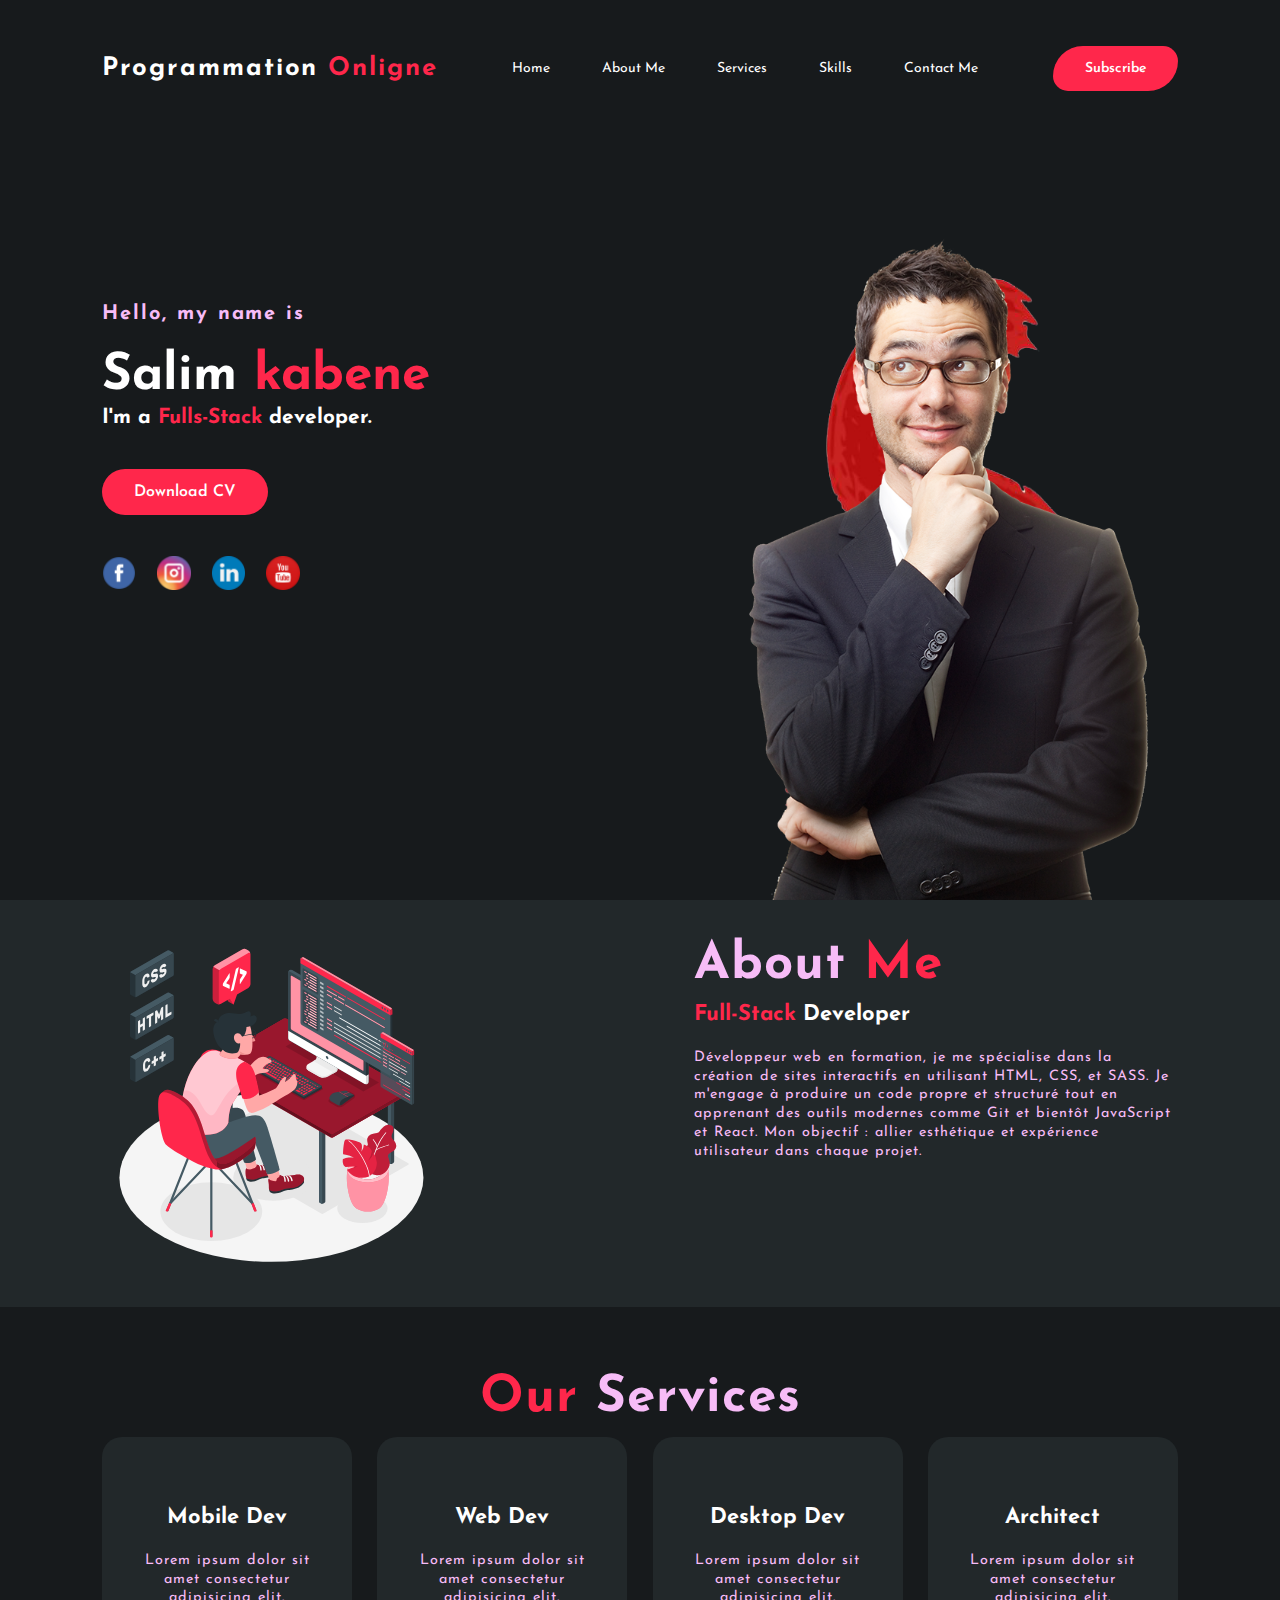
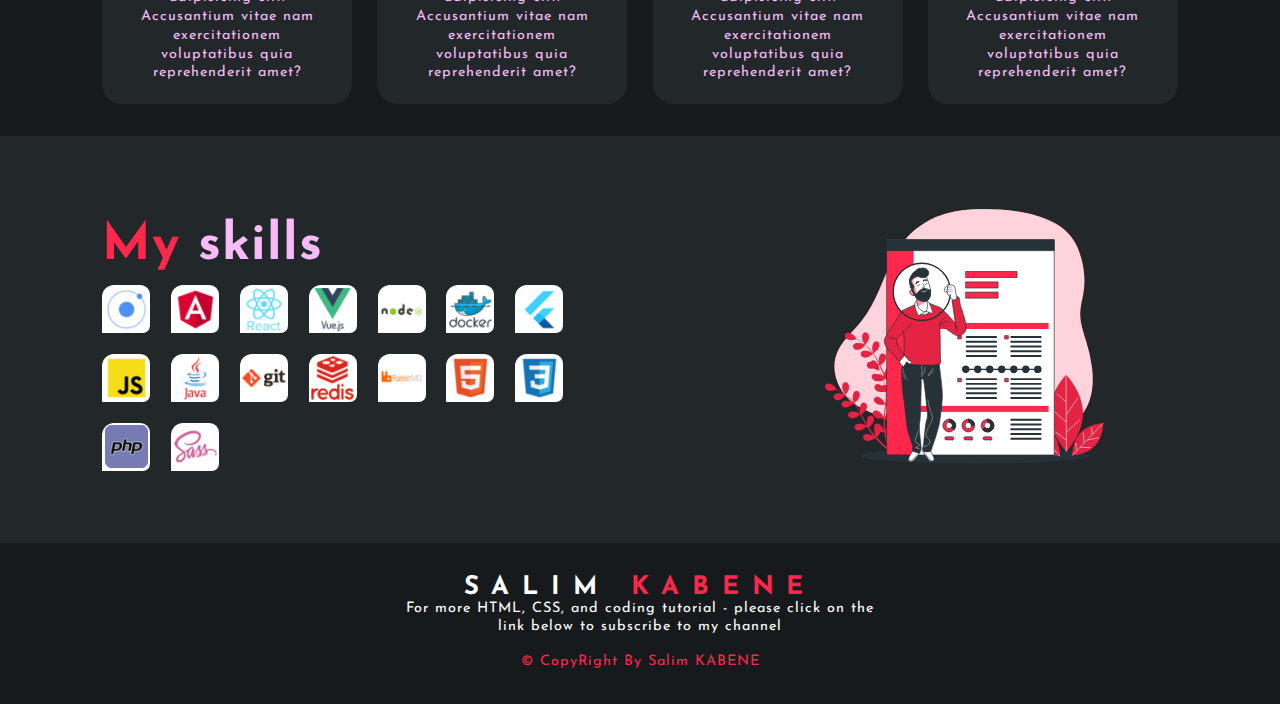
<file: projet01-portfolio-clone/index.html>
<!DOCTYPE html>
<html lang="fr">
<head>
    <meta charset="UTF-8">
    <meta http-equiv="X-UA-Compatible" content="IE=edge">
    <meta name="viewport" content="width=device-width, initial-scale=1.0">
    <meta name="description" content="Best free online courses ...">
    <meta name="keywords" content="html, css, sass, dev web, web, programmation, site web, react">
    <!-- fonts -->
    <link href="https://fonts.googleapis.com/css2?family=Josefin+Sans:ital,wght@0,100..700;1,100..700&display=swap" rel="stylesheet">
    
    <!-- font-awesome -->
    <link rel="stylesheet" href="https://cdnjs.cloudflare.com/ajax/libs/font-awesome/6.6.0/css/all.min.css" 
          integrity="sha512-Kc323vGBEqzTmouAECnVceyQqyqdsSiqLQISBL29aUW4U/M7pSPA/gEUZQqv1cwx4OnYxTxve5UMg5GT6L4JJg==" 
          crossorigin="anonymous" referrerpolicy="no-referrer" />
    <!-- icon de site -->
    <link rel="shortcut icon" href="assets/icons/myIcon-x128.ico">
    <!-- styles -->
    <link rel="stylesheet" href="css/styles.css">
    <title>Portfolio Clone</title>
</head>
<body>
    <section class="home" id="home">
        <nav>
            <h2>Programmation<span> Onligne</span></h2>
            <ul id="actions">
                <li><a href="#home">home</a></li>
                <li><a href="#home">about Me</a></li>
                <li><a href="#home">services</a></li>
                <li><a href="#home">skills</a></li>
                <li><a href="#home">contact Me</a></li>
            </ul>
            <a href="#" class="btn-sub">Subscribe</a>
            <button id="menu-phone">
                <span></span>
                <span></span>
                <span></span>
            </button>
        </nav>
        <div class="content">
            <div class="container-texts">
                <h4>Hello, my name is</h4>
                <h1>Salim <span>kabene</span></h1>
                <h3>I'm a <span>Fulls-Stack</span> developer.</h3>
                <a href="#" class="btn-down"> Download CV</a>
                <div class="social">
                    <a href="#"><img src="assets/images/facebook.png" alt="icon facebook"></a>
                    <a href="#"><img src="assets/images/instagram.png" alt="icon facebook"></a>
                    <a href="#"><img src="assets/images/linkedin.png" alt="icon facebook"></a>
                    <a href="#" target="_blank"><img src="assets/images/youtube.png"  alt="icon facebook"></a>
                </div>
            </div>
            <div class="container-images">
                <img class="shape" src="assets/images/shape.png" alt="image arriere plan">
                <img class="mypic" src="assets/images/mypic.png" alt="mon images">
            </div>
        </div>
    </section>
    <section class="about">
        <div class="container-imgs">
            <img src="assets/images/me.svg" alt="images descriptif about">
        </div>
        <div class="container-texts">
            <p class="about-titre-h1">About <span>Me</span></p>
            <h5><span>Full-Stack</span> Developer</h5>
            <p>
                Développeur web en formation, je me spécialise dans la création de 
                sites interactifs en utilisant HTML, CSS, et SASS. Je m'engage à 
                produire un code propre et structuré tout en apprenant des outils
                 modernes comme Git et bientôt JavaScript et React. 
                 Mon objectif : allier esthétique et expérience utilisateur dans chaque projet.
            </p>
        </div>
    </section>
    <section class="services">
        <p class="text-center service-titre-h1"><span>Our</span> Services</p>
        <div class="box">
            <div class="card">
                <em class="fas fa-mobile-alt"></em>
                <h5>Mobile Dev</h5>
                <div class="paragh">
                    <p>Lorem ipsum dolor sit amet consectetur adipisicing elit. 
                        Accusantium vitae nam exercitationem voluptatibus 
                        quia reprehenderit amet?
                    </p>
                </div>
            </div>
            <div class="card">
                <em class="far fa-file-code"></em>
                <h5>Web Dev</h5>
                <div class="paragh">
                    <p>Lorem ipsum dolor sit amet consectetur adipisicing elit. 
                        Accusantium vitae nam exercitationem voluptatibus 
                        quia reprehenderit amet?
                    </p>
                </div>
            </div>
            <div class="card">
                <em class="fas fa-laptop-code"></em>
                <h5>Desktop Dev</h5>
                <div class="paragh">
                    <p>Lorem ipsum dolor sit amet consectetur adipisicing elit. 
                        Accusantium vitae nam exercitationem voluptatibus 
                        quia reprehenderit amet?
                    </p>
                </div>
            </div>
            <div class="card">
                <em class="fas fa-sitemap"></em>
                <h5>Architect</h5>
                <div class="paragh">
                    <p>Lorem ipsum dolor sit amet consectetur adipisicing elit. 
                        Accusantium vitae nam exercitationem voluptatibus 
                        quia reprehenderit amet?
                    </p>
                </div>
            </div>
        </div>
    </section>
    <section class="skills">
        <div class="container-skills">
            <p class="skills-titre-h1"><span>My</span> skills</p>
            <div class="content-skills">
                <div class="skill"><img src="assets/images/ionic.png" alt=""></div>
                <div class="skill"><img src="assets/images/angular.png" alt=""></div>
                <div class="skill"><img src="assets/images/react.png" alt=""></div>
                <div class="skill"><img src="assets/images/vuejs.png" alt=""></div>
                <div class="skill"><img src="assets/images/nodejs.png" alt=""></div>
                <div class="skill"><img src="assets/images/docker.png" alt=""></div>
                <div class="skill"><img src="assets/images/flutter.png" alt=""></div>
                <div class="skill"><img src="assets/images/js.png" alt=""></div>
                <div class="skill"><img src="assets/images/java.png" alt=""></div>
                <div class="skill"><img src="assets/images/git.png" alt=""></div>
                <div class="skill"><img src="assets/images/redis.png" alt=""></div>
                <div class="skill"><img src="assets/images/rabbitmq.png" alt=""></div>
                <div class="skill"><img src="assets/images/html.png" alt=""></div>
                <div class="skill"><img src="assets/images/css.png" alt=""></div>
                <div class="skill"><img src="assets/images/php.png" alt=""></div>
                <div class="skill"><img src="assets/images/sass.png" alt=""></div>
            </div>
        </div>
        <div class="container-imgs">
            <img src="assets/images/skills.svg" alt="images descriptif skills">
        </div>
    </section> 
    <footer>
        <div class="content-footer">
            <h2>Salim <span>Kabene</span></h2>
            <p>For more HTML, CSS, and coding tutorial - please click on the link below to subscribe to my channel</p>
            <p class="end">&copy; CopyRight By Salim KABENE</p>
        </div>
    </footer>

    <script src="js/script.js"></script>
</body>
</html>
</file>
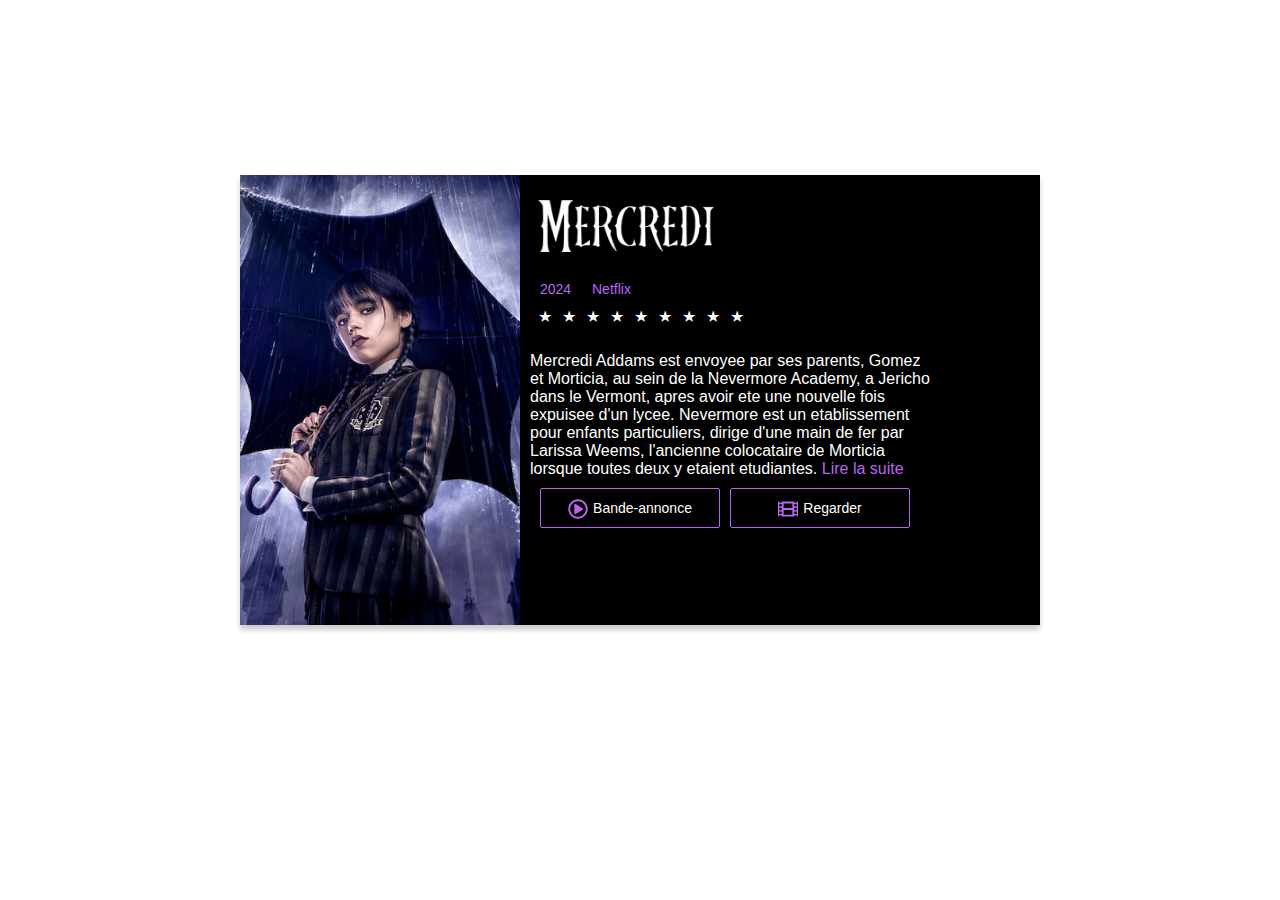
<file: projet02-learn-flexbox-grid/index.html>
<!DOCTYPE html>
<html lang="en">
<head>
	<meta charset="UTF-8">
	<meta http-equiv="X-UA-Compatible" content="IE=edge">
	<meta name="viewport" content="width=device-width, initial-scale=1.0">
	<link rel="stylesheet" href="css/styles.css">
	<title>learn flex & grid</title>
</head>
<body>
   <div class="card">
    <div class="card-img"></div>
	<div class="content">
		<div class="logo">
			<img src="assets/images/CarteSerieTv/logo.png" alt="">
		</div>
		<div class="infos">
			<p>2024</p>
			<p>Netflix</p>
		</div>
		<div class="classement">
			<p class="stars">★</p>
			<p class="stars">★</p>
			<p class="stars">★</p>
			<p class="stars">★</p>
			<p class="stars">★</p>
			<p class="stars">★</p>
			<p class="stars">★</p>
			<p class="stars">★</p>
			<p class="stars">★</p>
		</div>
		<div class="synopsis">
			<p>
				Mercredi Addams est envoyee par ses parents, Gomez et Morticia, 
				au sein de la Nevermore Academy, a Jericho dans le Vermont, apres avoir ete une 
				nouvelle fois expuisee d'un lycee. Nevermore est un etablissement pour 
				enfants particuliers, dirige d'une main de fer par Larissa Weems, 
				l'ancienne colocataire de Morticia lorsque toutes deux y etaient etudiantes.
				<a href="#"><span>Lire la suite</span></a>
			</p>
		</div>
		
		<div class="btns">
			<div class="btn">
				<span class="icon">
					<img src="assets/images/CarteSerieTv/playicon.svg" alt="icon lecture video ">
				</span>
				Bande-annonce
			</div>
			<div class="btn">
				<span class="icon">
					<img src="assets/images/CarteSerieTv/filmicon.svg" alt="icon lecture video ">
				</span>
				Regarder
			</div>
		</div>
	</div>
   </div>
</body>
</html>
</file>
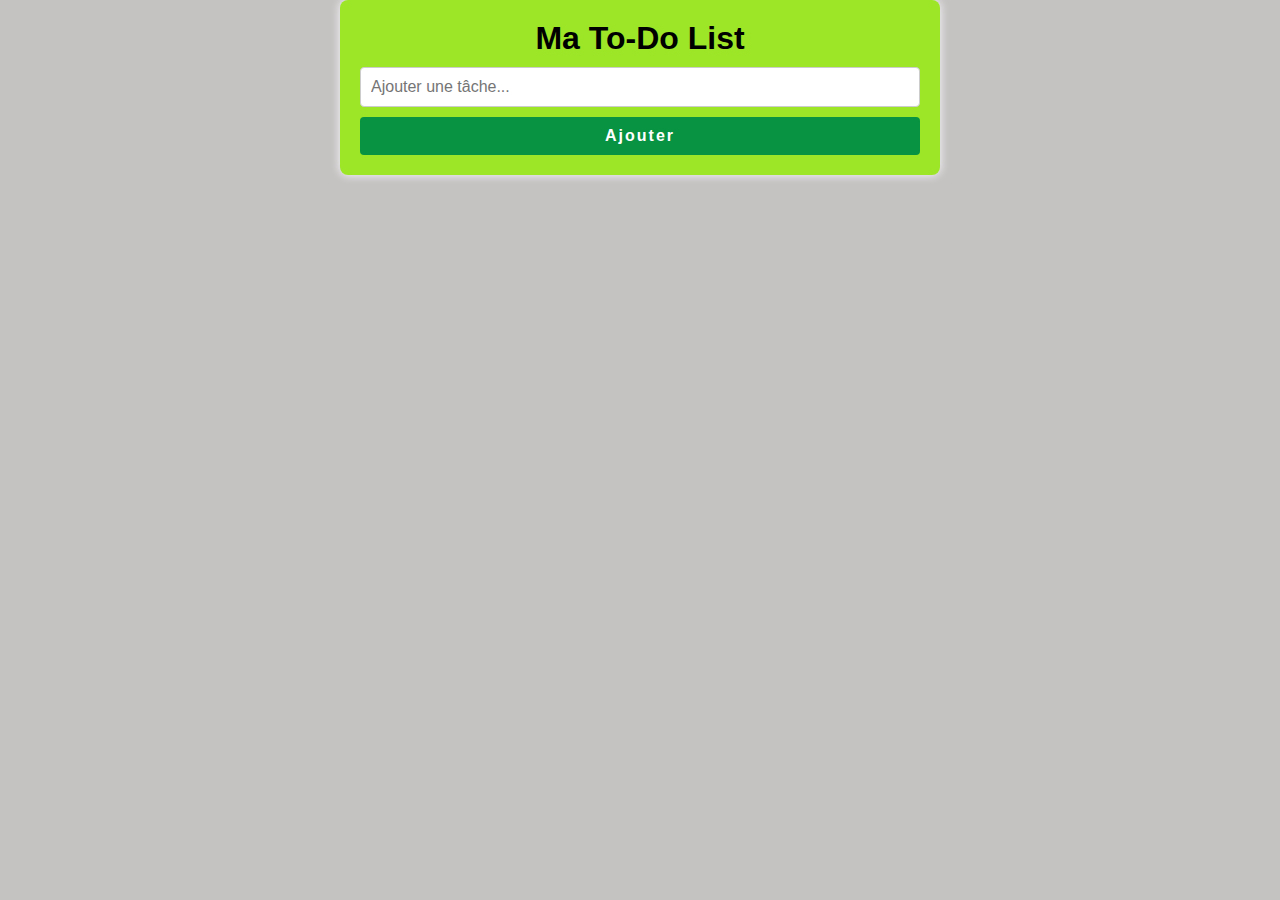
<file: projet03-formation-ChatGpt/index.html>
<!DOCTYPE html>
<html lang="fr">
<head>
  <meta charset="UTF-8">
  <meta name="viewport" content="width=device-width, initial-scale=1.0">
  <link rel="stylesheet" href="css/styles.css">
  <title>Ma To-Do List</title>
</head>
<body>
    <div class="container">
        <h1>Ma To-Do List</h1>
        <input type="text" id="taskInput" placeholder="Ajouter une tâche...">
        <button id="addTaskButton">Ajouter</button>
        <ul id="taskList"></ul>
    </div>
    <script src="js/script.js"></script>
    
</body>
</html>
</file>
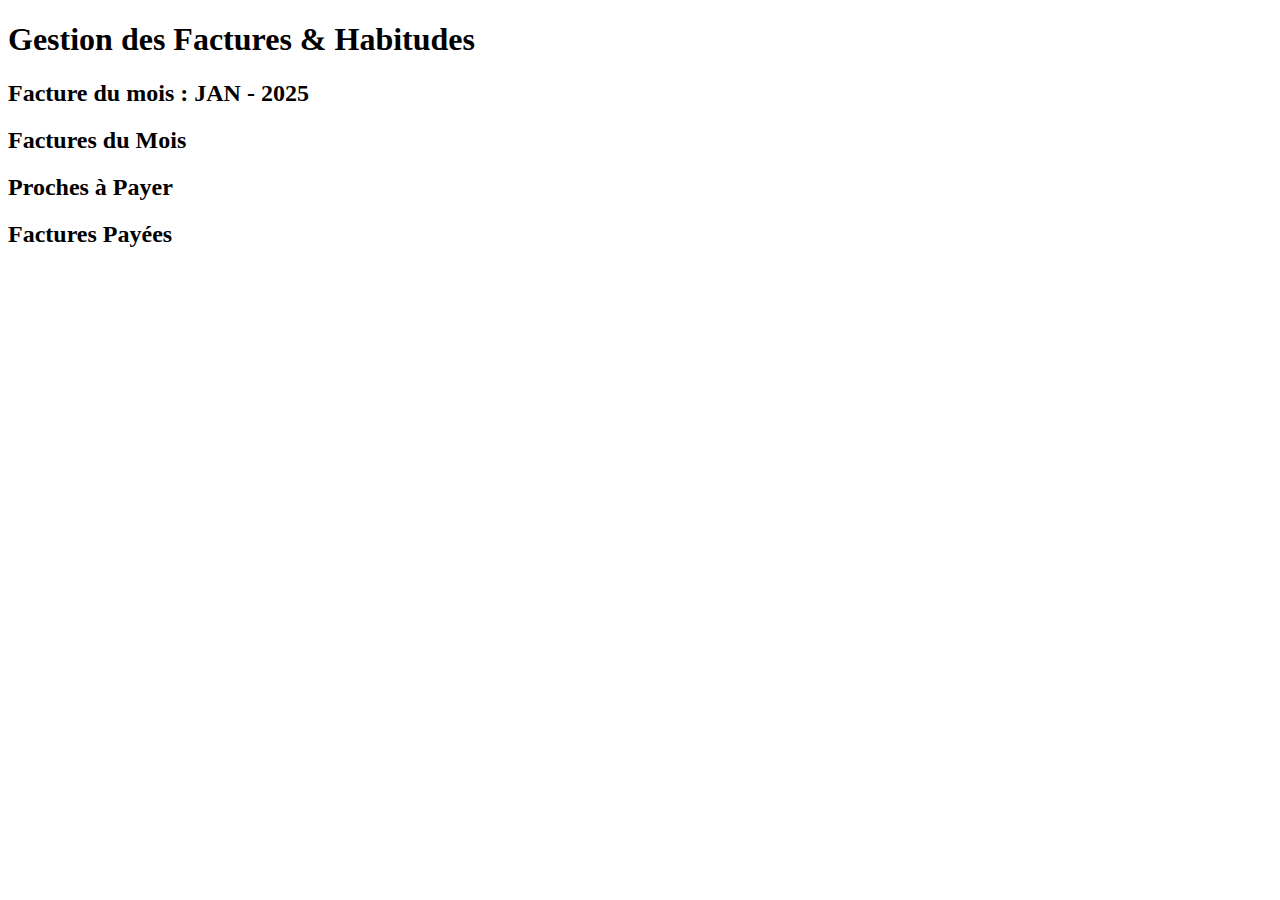
<file: projet04-Gestion-facture/index.html>
<!DOCTYPE html>
<html lang="fr">
<head>
  <meta charset="UTF-8">
  <meta name="viewport" content="width=device-width, initial-scale=1.0">
  <title>Gestion des Factures & Habitudes</title>
  <link rel="stylesheet" href="css/styles.css">
</head>
<body>
    <div class="container">
        <header>
          <h1>Gestion des Factures & Habitudes</h1>
          <h2>Facture du mois : <span>JAN - 2025</span></h2>
        </header>
        <main>
          <section id="monthly-bills">
            <h2>Factures du Mois</h2>
            <ul></ul>
          </section>
          <section id="upcoming-bills">
            <h2>Proches à Payer</h2>
            <ul></ul>
          </section>
          <section id="paid-bills">
            <h2>Factures Payées</h2>
            <ul></ul>
          </section>
        </main>
    </div>
    <script src="js/script.js"></script>
</body>
</html>
</file>
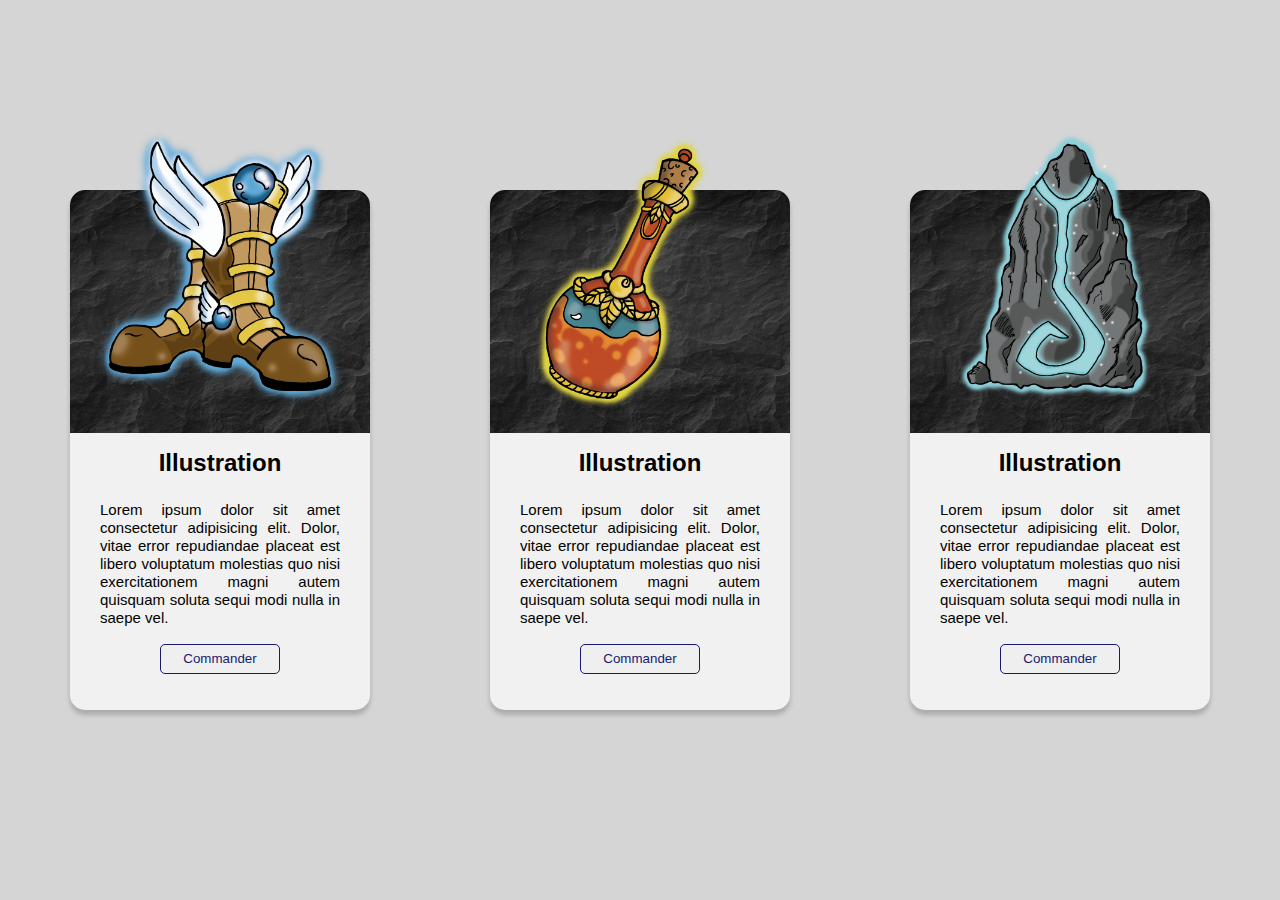
<file: projet02-learn-flexbox-grid/exo_carteOverSize/index.html>
<!DOCTYPE html>
<html lang="en">
<head>
    <meta charset="UTF-8">
    <meta http-equiv="X-UA-Compatible" content="IE=edge">
    <meta name="viewport" content="width=device-width, initial-scale=1.0">
    <link rel="stylesheet" href="css/styles.css">
    <title>Carte Oversize</title>
</head>
<body>
    <div class="cartes">
        <div class="colors">
            <img src="imges/img-01.png" alt="">
        </div>
        <h2 class="title">Illustration</h2>
        <p class="info">
            Lorem ipsum dolor sit amet consectetur adipisicing elit.
            Dolor, vitae error repudiandae placeat est libero voluptatum 
            molestias quo nisi exercitationem magni autem quisquam soluta 
            sequi modi nulla in saepe vel.
        </p>
        <div class="box-btn">
            <button class="btn">Commander</button>
        </div>
    </div>
    <div class="cartes">
        <div class="colors">
            <img src="imges/img-02.png" alt="">
        </div>
        <h2 class="title">Illustration</h2>
        <p class="info">
            Lorem ipsum dolor sit amet consectetur adipisicing elit.
            Dolor, vitae error repudiandae placeat est libero voluptatum 
            molestias quo nisi exercitationem magni autem quisquam soluta 
            sequi modi nulla in saepe vel.
        </p>
        <div class="box-btn">
            <button class="btn">Commander</button>
        </div>
    </div>
    <div class="cartes">
        <div class="colors">
            <img src="imges/img-03.png" alt="">
        </div>
        <h2 class="title">Illustration</h2>
        <p class="info">
            Lorem ipsum dolor sit amet consectetur adipisicing elit.
            Dolor, vitae error repudiandae placeat est libero voluptatum 
            molestias quo nisi exercitationem magni autem quisquam soluta 
            sequi modi nulla in saepe vel.
        </p>
        <div class="box-btn">
            <button class="btn">Commander</button>
        </div>
    </div>
</body>
</html>
</file>
<file: projet01-portfolio-clone/css/styles.css>
@import url("https://fonts.googleapis.com/css2?family=Josefin+Sans:ital,wght@0,100..700;1,100..700&display=swap");
html {
  font-family: "Josefin Sans", sans-serif;
  font-size: 16px;
  color: #ffffff;
}

h2 {
  font-size: 1.6rem;
  letter-spacing: 0.12rem;
  cursor: pointer;
}

span {
  color: #ff274b;
}

nav {
  padding: 2.9rem 8%;
  display: flex;
  justify-content: space-between;
  align-items: center;
  font-size: 14px;
}
nav li {
  list-style-type: none;
  display: inline-block;
  margin: 0.8rem 1.5rem;
}
nav a {
  color: #ffffff;
  text-decoration: none;
  text-transform: capitalize;
  transition: 0.3s;
}
nav a:hover {
  color: #ff274b;
}

h1, .skills .skills-titre-h1, .services .service-titre-h1, .about .about-titre-h1 {
  font-size: 3.2rem;
  margin: 1.7rem 0 0.3rem;
}

h3 {
  font-size: 1.3rem;
  margin-bottom: 3.5rem;
}

h4 {
  font-size: 1.25rem;
  letter-spacing: 0.12rem;
  color: #f7bcf7;
}

p {
  color: #f7bcf7;
  letter-spacing: 1px;
  line-height: 1.3;
  font-size: 0.9rem;
}

h5 {
  font-size: 1.37rem;
  margin-bottom: 1.5rem;
}

footer {
  padding: 2rem 8%;
  background-color: #171a1c;
}

*, *::after, *::before {
  margin: 0;
  padding: 0;
  box-sizing: border-box;
}

/*-------------------------------------------------------
---------------------- la section Home
-------------------------------------------------------*/
.home {
  display: flex;
  flex-direction: column;
  width: 100%;
  height: 100vh;
  color: #ffffff;
  background-color: #171a1c;
}

.btn, .btn-down, .btn-sub {
  background-color: #ff274b;
  color: #ffffff;
  text-decoration: none;
  font-weight: 600;
  padding: 0.81rem 1.87rem;
  border: 2px solid transparent;
  transition: 0.3s;
}
.btn:hover, .btn-down:hover, .btn-sub:hover {
  color: #ff274b;
  font-weight: 600;
  background-color: transparent;
  border: 2px solid #ffffff;
}

.btn-sub {
  border-radius: 30px 15px 30px 15px;
}

.btn-down {
  border-radius: 30px;
}

.content {
  flex-grow: 1;
  display: flex;
  align-items: center;
  justify-content: space-between;
  padding: 0 8%;
}

.container-texts {
  position: relative;
  bottom: 70px;
}

.social {
  margin-top: 3.5rem;
}
.social img {
  margin-right: 1rem;
  width: 2.1rem;
  transition: 0.3s;
}
.social img:hover {
  transform: scale(1.2);
}
.social a {
  text-decoration: none;
}

.container-images {
  width: 45%;
  height: 90%;
  position: relative;
  align-self: flex-end;
}
.container-images img {
  bottom: 0;
  left: 50%;
  height: 100%;
  position: absolute;
  transform: translateX(-50%);
  transition: bottom 1s, left 1s;
}
.container-images:hover .shape {
  bottom: 40px;
}
.container-images:hover .mypic {
  left: 45%;
}
.container-images img.shape {
  width: 80%;
  height: 100%;
}

/*-------------------------------------------------------
---------------------- la section About
-------------------------------------------------------*/
.about {
  background-color: #22282a;
  padding: 2rem 8%;
  display: flex;
  align-items: center;
  justify-content: space-between;
}
.about .about-titre-h1 {
  font-weight: bold;
}
.about .container-texts {
  width: 45%;
}

.container-imgs {
  width: 35%;
}
.container-imgs img {
  width: 90%;
}

/*-------------------------------------------------------
---------------------- la section Services
-------------------------------------------------------*/
.services {
  background-color: #171a1c;
  padding: 2rem 8%;
}
.services .service-titre-h1 {
  font-weight: bold;
}

.text-center {
  text-align: center;
}

.box {
  display: flex;
  justify-content: space-between;
}
.box .card {
  width: 250px;
  background-color: #22282a;
  border-radius: 20px;
  padding: 1.3rem 2rem;
  text-align: center;
}
.box .card em {
  font-size: 3.12rem;
  text-align: center;
  color: #ff274b;
  margin: 2rem;
}

/*-------------------------------------------------------
---------------------- la section skills
-------------------------------------------------------*/
.skills {
  background-color: #22282a;
  padding: 2rem 8%;
  display: flex;
  align-items: center;
  justify-content: space-between;
}
.skills .skills-titre-h1 {
  font-weight: bold;
}
.skills .container-skills {
  width: 50%;
}

.container-skills {
  width: 35%;
}
.container-skills img {
  width: 90%;
}

.content-skills {
  display: flex;
  flex-wrap: wrap;
}
.content-skills .skill {
  width: 48px;
  height: 48px;
  background-color: #ffffff;
  border-radius: 25% 20% 15% 0;
  margin: 0 1.3rem 1.3rem 0;
  display: flex;
  justify-content: center;
  align-items: center;
}

/*-------------------------------------------------------
---------------------- la section footer
-------------------------------------------------------*/
.content-footer {
  display: flex;
  flex-direction: column;
  align-items: center;
  justify-content: center;
}
.content-footer h2 {
  text-transform: uppercase;
  letter-spacing: 0.8rem;
}
.content-footer p {
  color: #ffffff;
  text-align: center;
  width: 500px;
}
.content-footer .end {
  color: #ff274b;
  margin-top: 1rem;
}

/*-------------------------------------------------------
---------------------- menu mobile
-------------------------------------------------------*/
#menu-phone {
  display: none;
  position: relative;
  appearance: none;
  border: none;
  outline: none;
  background: none;
  user-select: none;
  cursor: pointer;
}
#menu-phone span {
  display: block;
  width: 33px;
  height: 4px;
  background-color: #ffffff;
  border-radius: 5px;
  transform-origin: 0 0;
  transition: 0.4s;
  margin-bottom: 5px;
}
#menu-phone.is-active span:nth-child(1) {
  transform: translate(0, -2px) rotate(45deg);
}
#menu-phone.is-active span:nth-child(2) {
  opacity: 0;
  transform: translateX(0px);
}
#menu-phone.is-active span:nth-child(3) {
  transform: translate(-3px, 3px) rotate(-45deg);
}
#menu-phone.is-active span {
  background-color: #ff274b;
}

/*-------------------------------------------------------
---------------------- @ media Queries
-------------------------------------------------------*/
@media only screen and (max-width: 575px) {
  html {
    font-size: 13px;
  }
  .container-images {
    display: none;
  }
  nav {
    position: fixed;
    top: 0;
    left: 0;
    right: 0;
    height: 82px;
    background-color: #171a1c;
    z-index: 2;
  }
  nav h2 {
    font-size: 1.1rem;
    margin-left: -20px;
  }
  nav ul {
    position: fixed;
    display: none;
    top: 0;
    left: 0;
    width: 100vw;
    height: 45vh;
    background-color: #22282a;
    box-shadow: 2px 3px 5px #ffffff;
  }
  nav ul li {
    text-align: center;
    display: block;
    margin: 20px;
  }
  nav ul.is-active {
    display: block;
  }
  nav > a {
    display: none;
  }
  .container-texts {
    bottom: 25px;
  }
  .social {
    margin-top: 4rem;
  }
  h3 {
    margin-bottom: 50px;
  }
  #menu-phone {
    display: block;
  }
  .about {
    justify-content: center;
  }
  .about .container-imgs {
    display: none;
  }
  .about .container-texts {
    width: 100%;
  }
  .box {
    justify-content: center;
    flex-wrap: wrap;
    gap: 1rem;
  }
  .skills .container-imgs {
    display: none;
  }
  .skills .container-skills {
    width: 100%;
    display: flex;
    align-items: center;
    justify-content: center;
    flex-direction: column;
  }
  .skills .content-skills {
    margin-top: 2rem;
    align-items: center;
    justify-content: center;
  }
  .skills .skill {
    width: 40px;
    height: 40px;
  }
  .content-footer p {
    width: 80%;
  }
}
@media only screen and (min-width: 575px) and (max-width: 767px) {
  html {
    font-size: 13px;
  }
  .container-images {
    display: none;
  }
  .content {
    padding-top: 82px;
  }
  nav {
    position: fixed;
    top: 0;
    left: 0;
    right: 0;
    height: 82px;
    background-color: #171a1c;
    z-index: 2;
    box-shadow: 2px 3px 5px #ffffff;
  }
  nav h2 {
    font-size: 2.1rem;
    margin-left: -20px;
  }
  nav ul {
    position: fixed;
    display: none;
    top: 0;
    left: 0;
    width: 100vw;
    height: 45vh;
    background-color: #22282a;
    box-shadow: 2px 3px 5px #ffffff;
  }
  nav ul li {
    text-align: center;
    display: block;
    margin: 20px;
  }
  nav ul.is-active {
    display: block;
  }
  nav > a {
    display: none;
  }
  .container-texts {
    bottom: 25px;
  }
  .social {
    margin-top: 4rem;
  }
  h3 {
    margin-bottom: 50px;
  }
  #menu-phone {
    display: block;
  }
  .about {
    justify-content: center;
  }
  .about .container-imgs {
    display: none;
  }
  .about .container-texts {
    width: 100%;
  }
  .box {
    justify-content: center;
    flex-wrap: wrap;
    gap: 1rem;
  }
  .skills .container-imgs {
    display: none;
  }
  .skills .container-skills {
    width: 100%;
    display: flex;
    align-items: center;
    justify-content: center;
    flex-direction: column;
  }
  .skills .content-skills {
    margin-top: 2rem;
    align-items: center;
    justify-content: center;
  }
  .skills .skill {
    width: 40px;
    height: 40px;
  }
  .content-footer p {
    width: 80%;
  }
}
@media only screen and (min-width: 768px) and (max-width: 991px) {
  html {
    font-size: 13px;
  }
  .container-images {
    display: none;
  }
  nav {
    position: fixed;
    top: 0;
    left: 0;
    right: 0;
    height: 82px;
    background-color: #171a1c;
    z-index: 2;
  }
  nav h2 {
    font-size: 1.1rem;
    margin-left: -20px;
  }
  nav ul {
    position: fixed;
    display: none;
    top: 0;
    left: 0;
    width: 100vw;
    height: 20vh;
    background-color: #22282a;
    box-shadow: 2px 3px 5px #ffffff;
  }
  nav ul li {
    text-align: center;
    display: block;
    margin: 20px;
  }
  nav ul.is-active {
    display: block;
  }
  nav > a {
    display: none;
  }
  .container-texts {
    bottom: 25px;
  }
  .social {
    margin-top: 4rem;
  }
  h3 {
    margin-bottom: 50px;
  }
  #menu-phone {
    display: block;
  }
  .home {
    width: 100%;
    height: 60vh;
  }
  nav h2 {
    font-size: 2.1rem;
    margin-left: -20px;
  }
  .about {
    justify-content: center;
  }
  .about .container-imgs {
    display: none;
  }
  .about .container-texts {
    width: 100%;
  }
  .box {
    justify-content: center;
    flex-wrap: wrap;
    gap: 1rem;
  }
  .skills .container-imgs {
    display: none;
  }
  .skills .container-skills {
    width: 100%;
    display: flex;
    align-items: center;
    justify-content: center;
    flex-direction: column;
  }
  .skills .content-skills {
    margin-top: 2rem;
    align-items: center;
    justify-content: center;
  }
  .skills .skill {
    width: 40px;
    height: 40px;
  }
  .content-footer p {
    width: 80%;
  }
}
@media only screen and (min-width: 992px) and (max-width: 1279px) {
  html {
    font-size: 13px;
  }
  .container-images img {
    width: 100%;
    height: 100%;
  }
  #menu-phone {
    display: block;
    margin-right: 20px;
  }
  .btn-sub {
    margin-right: -320px;
  }
  .content {
    margin-top: 5%;
  }
  nav {
    position: fixed;
    top: 0;
    left: 0;
    right: 0;
    height: 82px;
    background-color: #171a1c;
    z-index: 2;
  }
  nav h2 {
    font-size: 1.1rem;
    margin-left: -20px;
  }
  nav ul {
    position: fixed;
    display: none;
    top: 0;
    right: 0;
    width: 50%;
    height: 25vh;
    background-color: #22282a;
    box-shadow: 2px 3px 5px #ffffff;
  }
  nav ul li {
    text-align: center;
    display: block;
    margin: 20px;
  }
  nav ul.is-active {
    display: block;
  }
  .container-texts {
    bottom: 25px;
  }
  .social {
    margin-top: 4rem;
  }
  h3 {
    margin-bottom: 50px;
  }
  .home {
    width: 100%;
    height: 60vh;
  }
  nav h2 {
    font-size: 2.1rem;
    margin-left: -20px;
  }
  .about {
    justify-content: center;
  }
  .about .container-texts {
    width: 60%;
  }
  .box {
    justify-content: center;
    flex-wrap: wrap;
    gap: 1rem;
  }
  .skills .container-skills {
    width: 60%;
    display: flex;
    align-items: center;
    justify-content: center;
    flex-direction: column;
  }
  .skills .content-skills {
    margin-top: 2rem;
    align-items: center;
    justify-content: center;
  }
  .skills .skill {
    width: 40px;
    height: 40px;
  }
  .content-footer p {
    width: 80%;
  }
}

/*# sourceMappingURL=styles.css.map */
</file>
<file: projet02-learn-flexbox-grid/css/styles.css>
*, ::before, ::after {
  margin: 0;
  padding: 0;
  box-sizing: border-box;
  font-family: Arial, Helvetica, sans-serif;
}

body {
  height: 100vh;
  display: flex;
  align-items: center;
  justify-content: center;
  position: 0 1rem;
}

.card {
  max-width: 800px;
  width: 100%;
  height: 450px;
  flex-shrink: 0;
  background-color: #000;
  color: #fff;
  display: flex;
  margin-top: 100px;
  margin-bottom: 200px;
  position: relative;
  overflow: hidden;
  box-shadow: 0 5px 5px rgba(0, 0, 0, 0.2);
}
.card .card-img {
  width: 35%;
  height: 100%;
  background: no-repeat center/cover url("../assets/images/CarteSerieTv/image.jpg");
  z-index: 1;
  background-position: -450px 0;
}

.content {
  width: 65%;
  height: 100%;
  position: relative;
  z-index: 3;
}
.content .infos {
  width: 100%;
  display: flex;
  font-size: 14px;
  color: rgb(184, 102, 239);
}
.content .infos p {
  padding: 0 20px;
  width: 10%;
}
.content .synopsis {
  width: 80%;
  padding: 10px 0 0 10px;
  position: relative;
  z-index: 100;
}
.content .synopsis a {
  text-decoration: none;
  color: rgb(184, 102, 239);
}
.content .synopsis:hover {
  color: crimson;
}

.btns {
  width: 80%;
  display: flex;
  color: #fff;
  padding: 10px 0 0 15px;
}
.btns .btn {
  width: 180px;
  height: 40px;
  font-size: 14px;
  border: 1px solid rgb(184, 102, 239);
  border-radius: 2px;
  display: flex;
  justify-content: center;
  align-items: center;
  margin: 0 5px;
  cursor: pointer;
  z-index: 50;
  transition: backround 0.2s ease-in;
}
.btns .btn:hover {
  background: rgba(241, 241, 241, 0.0705882353);
}

.icon img {
  width: 20px;
  margin-right: 5px;
  margin-top: 5px;
}

.classement {
  width: 100%;
  display: flex;
  padding: 10px 0 0 13px;
}
.classement .stars {
  margin: 0 5px;
  margin-bottom: 1rem;
}

.logo {
  margin: 1rem;
}
.logo img {
  width: 180px;
}

/*# sourceMappingURL=styles.css.map */
</file>
<file: projet03-formation-ChatGpt/css/styles.css>
@charset "UTF-8";
/* styles.scss */
/* Variables pour les couleurs */
*, ::after, ::before {
  margin: 0;
  padding: 0;
  box-sizing: border-box;
}

/* Corps de la page */
body {
  font-family: Arial, sans-serif;
  background-color: #c5c2c2;
}

/* Conteneur principal */
.container {
  width: 100%;
  max-width: 600px;
  margin: 0 auto;
  padding: 20px;
  background-color: rgb(156, 230, 39);
  box-shadow: 0 0 10px rgb(251, 251, 251);
  border-radius: 8px;
}

/* Style du titre */
h1 {
  text-align: center;
  color: black;
}

/* Style de l'input */
#taskInput {
  width: 100%;
  padding: 10px;
  margin: 10px 0;
  border: 1px solid #ccc;
  border-radius: 4px;
  font-size: 16px;
}

/* Style du bouton */
#addTaskButton {
  width: 100%;
  padding: 10px;
  background-color: #079341;
  color: white;
  font-weight: 600;
  letter-spacing: 2px;
  border: none;
  border-radius: 4px;
  font-size: 16px;
  cursor: pointer;
  transition: background-color 0.3s, color 0.3s;
}

#addTaskButton:hover {
  background-color: rgb(5.1454545455, 108.0545454545, 47.7792207792);
  color: black;
}

/* Liste des tâches */
ul {
  list-style-type: none;
  padding: 0;
}

li {
  display: flex;
  justify-content: space-between;
  align-items: center;
  padding: 10px 0;
  border-bottom: 1px solid #eee;
}

li.completed {
  text-decoration: line-through;
  color: #aaa;
}

button.delete {
  background-color: #e74c3c;
  color: white;
  border: none;
  padding: 5px 10px;
  border-radius: 4px;
  cursor: pointer;
}

/*# sourceMappingURL=styles.css.map */
</file>
<file: projet04-Gestion-facture/css/styles.css>
@import url("https://fonts.googleapis.com/css2?family=Inter:ital,opsz,wght@0,14..32,100..900;1,14..32,100..900&display=swap");
@import url("https://fonts.googleapis.com/css2?family=Inter:ital,opsz,wght@0,14..32,100..900;1,14..32,100..900&display=swap");

/*# sourceMappingURL=styles.css.map */
</file>
<file: projet02-learn-flexbox-grid/exo_carteOverSize/css/styles.css>
*, ::after, ::before {
  padding: 0;
  margin: 0;
  box-sizing: border-box;
  font-family: Arial, Helvetica, sans-serif;
}

body {
  min-height: 100vh;
  display: flex;
  justify-content: center;
  align-items: center;
  flex-wrap: wrap;
  background-color: rgb(213, 213, 213);
}

.cartes {
  width: 300px;
  height: 520px;
  flex-shrink: 0;
  border-radius: 15px;
  background: #f1f1f1;
  display: flex;
  flex-direction: column;
  box-shadow: 0 5px 5px rgba(0, 0, 0, 0.2);
  margin: 3rem 60px;
}
.cartes .title {
  height: 5%;
  margin: 1rem 0;
  text-align: center;
}
.cartes .info {
  text-align: justify;
  height: 30%;
  padding: 10px 30px 0 30px;
  line-height: 18px;
  font-size: 15px;
}

.colors {
  height: 50%;
  background: #333;
  background: no-repeat center/cover url(../imges/fond.jpg);
  position: relative;
  border-top-left-radius: 15px;
  border-top-right-radius: 15px;
}
.colors img {
  width: 300px;
  position: absolute;
  top: 80px;
  left: 50%;
  transform: translate(-50%, -50%);
}

.box-btn {
  height: 15%;
  display: flex;
  justify-content: center;
  align-items: center;
  position: relative;
  bottom: 15px;
}
.box-btn .btn {
  width: 120px;
  height: 30px;
  outline: none;
  border: 1px solid midnightblue;
  color: midnightblue;
  cursor: pointer;
  border-radius: 5px;
  transition: color 0.2s ease-in, background 0.2s ease-in;
}
.box-btn .btn:hover {
  background: midnightblue;
  color: #f1f1f1;
}

/*# sourceMappingURL=styles.css.map */
</file>
